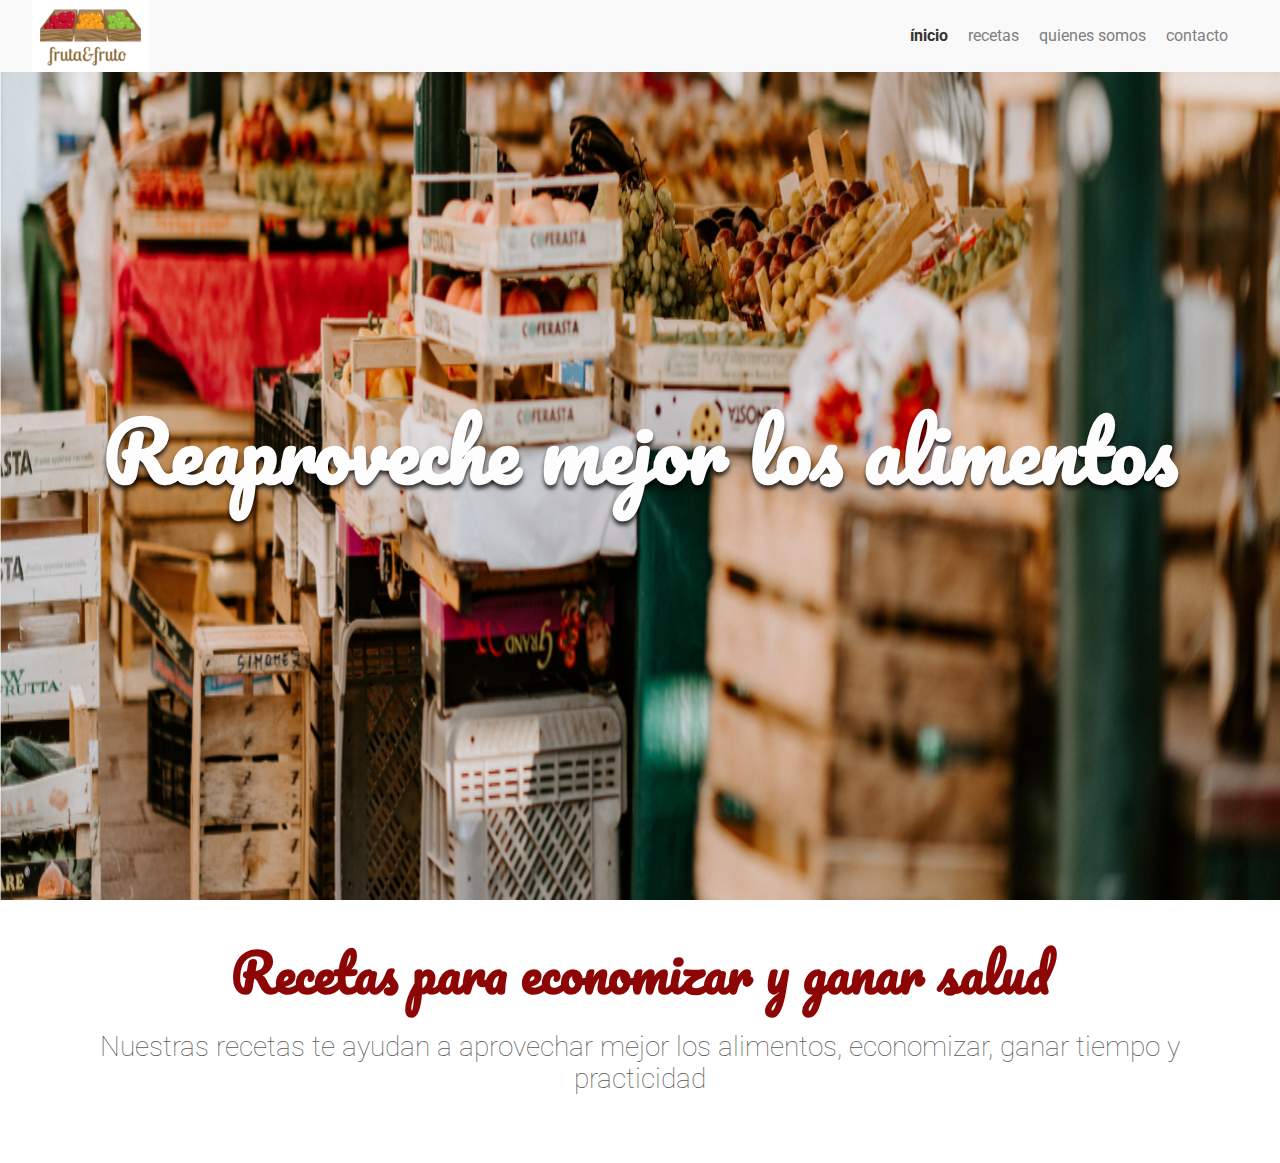
<file: AULA02/index.html>
<!DOCTYPE html>
<html lang="pt-BR">

<head>
    <link href="https://fonts.googleapis.com/css?family=Pacifico|Roboto:100,300,400,500,700,900" rel="stylesheet" />
    <meta charset="UTF-8" />
    <meta name="viewport" content="width=device-width, initial-scale=1.0" />
    <meta http-equiv="X-UA-Compatible" content="ie=edge" />
    <title>Fruta & Fruto</title>
    <link href="./assets/css/normalize.css" rel="stylesheet" />
    <link href="./assets/css/reset.css" rel="stylesheet" />
    <link href="./assets/css/cabecera.css" rel="stylesheet" />
    <link href="./assets/css/menu/menu__iten.css" rel="stylesheet" />
    <link href="./assets/css/menu/menu__lista.css" rel="stylesheet" />
    <link href="./assets/css/menu/menu__link.css" rel="stylesheet" />
    <link href="./assets/css/banner/banner__imagen.css" rel="stylesheet" />
    <link href="./assets/css/banner/banner__titulo.css" rel="stylesheet" />
    <link href="./assets/css/sobre/sobre.css" rel="stylesheet" />
    <link href="./assets/css/sobre/sobre__titulo.css" rel="stylesheet" />
    <link href="./assets/css/sobre/sobre__descripcion.css" rel="stylesheet" />
</head>

<body>
    <header class="cabecera">
        <img class="logo" src="./assets/img/logo.jpg" alt="Fruto y Fruta">
        <nav class="menu">
            <ul class="menu__lista">
                <li class="menu__iten"><a class="menu__link activo" href="#">Ínicio</a></li>
                <li class="menu__iten"><a class="menu__link" href="#">Recetas</a></li>
                <li class="menu__iten"><a class="menu__link" href="#">Quienes somos</a></li>
                <li class="menu__iten"><a class="menu__link" href="#">Contacto</a></li>
            </ul>
        </nav>
    </header>
    <section class="banner">
        <img class="banner__imagen" src="./assets/img/banner.jpg" alt="banner">
        <h2 class="banner__titulo">Reaproveche mejor los alimentos</h2>
    </section>
    <section class="sobre">
        <h2 class="sobre__titulo">Recetas para economizar y ganar salud</h2>
        <p class="sobre__descripcion">Nuestras recetas te ayudan a aprovechar mejor los alimentos, economizar, ganar tiempo y practicidad</p>
    </section>
</body>

</html>
</file>
<file: AULA02/assets/css/cabecera.css>
.cabecera {
    align-items: center;
    background: #f9f9f9;
    display: flex;
    justify-content: space-between;
    padding-left: 2rem;
    padding-right: 2rem;
}
</file>
<file: AULA02/assets/css/menu/menu__iten.css>
.menu__iten {
    list-style: none;
}

.menu__iten:last-child .menu-link {
    margin-right: 0;
}
</file>
<file: AULA02/assets/css/menu/menu__lista.css>
.menu__lista {
    display: flex;
}
</file>
<file: AULA02/assets/css/menu/menu__link.css>
.menu__link {
    color: #808080;
    margin-right: 1.25rem;
    text-decoration: none;
    text-transform: lowercase;
}

.menu__link.activo {
    color: #333333;
    font-weight: bold;
}

.menu__link:hover {
    text-decoration: underline;
}
</file>
<file: AULA02/assets/css/banner/banner__imagen.css>
.banner__imagen {
  height: calc(100vh - 72px);
  width: 100%;
}
</file>
<file: AULA02/assets/css/banner/banner__titulo.css>
.banner__titulo {
  color: #fdfdfd;
  font-family: Pacifico, cursive;
  font-size: 5rem;
  position: absolute;
  left: 50%;
  text-align: center;
  top: 50%;
  text-shadow: 0 4px 4px rgba(0, 0, 0, 0.75);
  width: 100%;
  transform: translate(-50%, -50%);
}
</file>
<file: AULA02/assets/css/sobre/sobre.css>
.sobre {
  text-align: center;
  padding: 2.5rem;
}
</file>
<file: AULA02/assets/css/sobre/sobre__titulo.css>
.sobre__titulo {
  color: #8d0606;
  font-family: Pacifico, cursive;
  font-size: 3.1875rem;
}
</file>
<file: AULA02/assets/css/sobre/sobre__descripcion.css>
.sobre__descripcion {
  color: #595959;
  font-size: 1.75rem;
  font-weight: 100;
}
</file>
